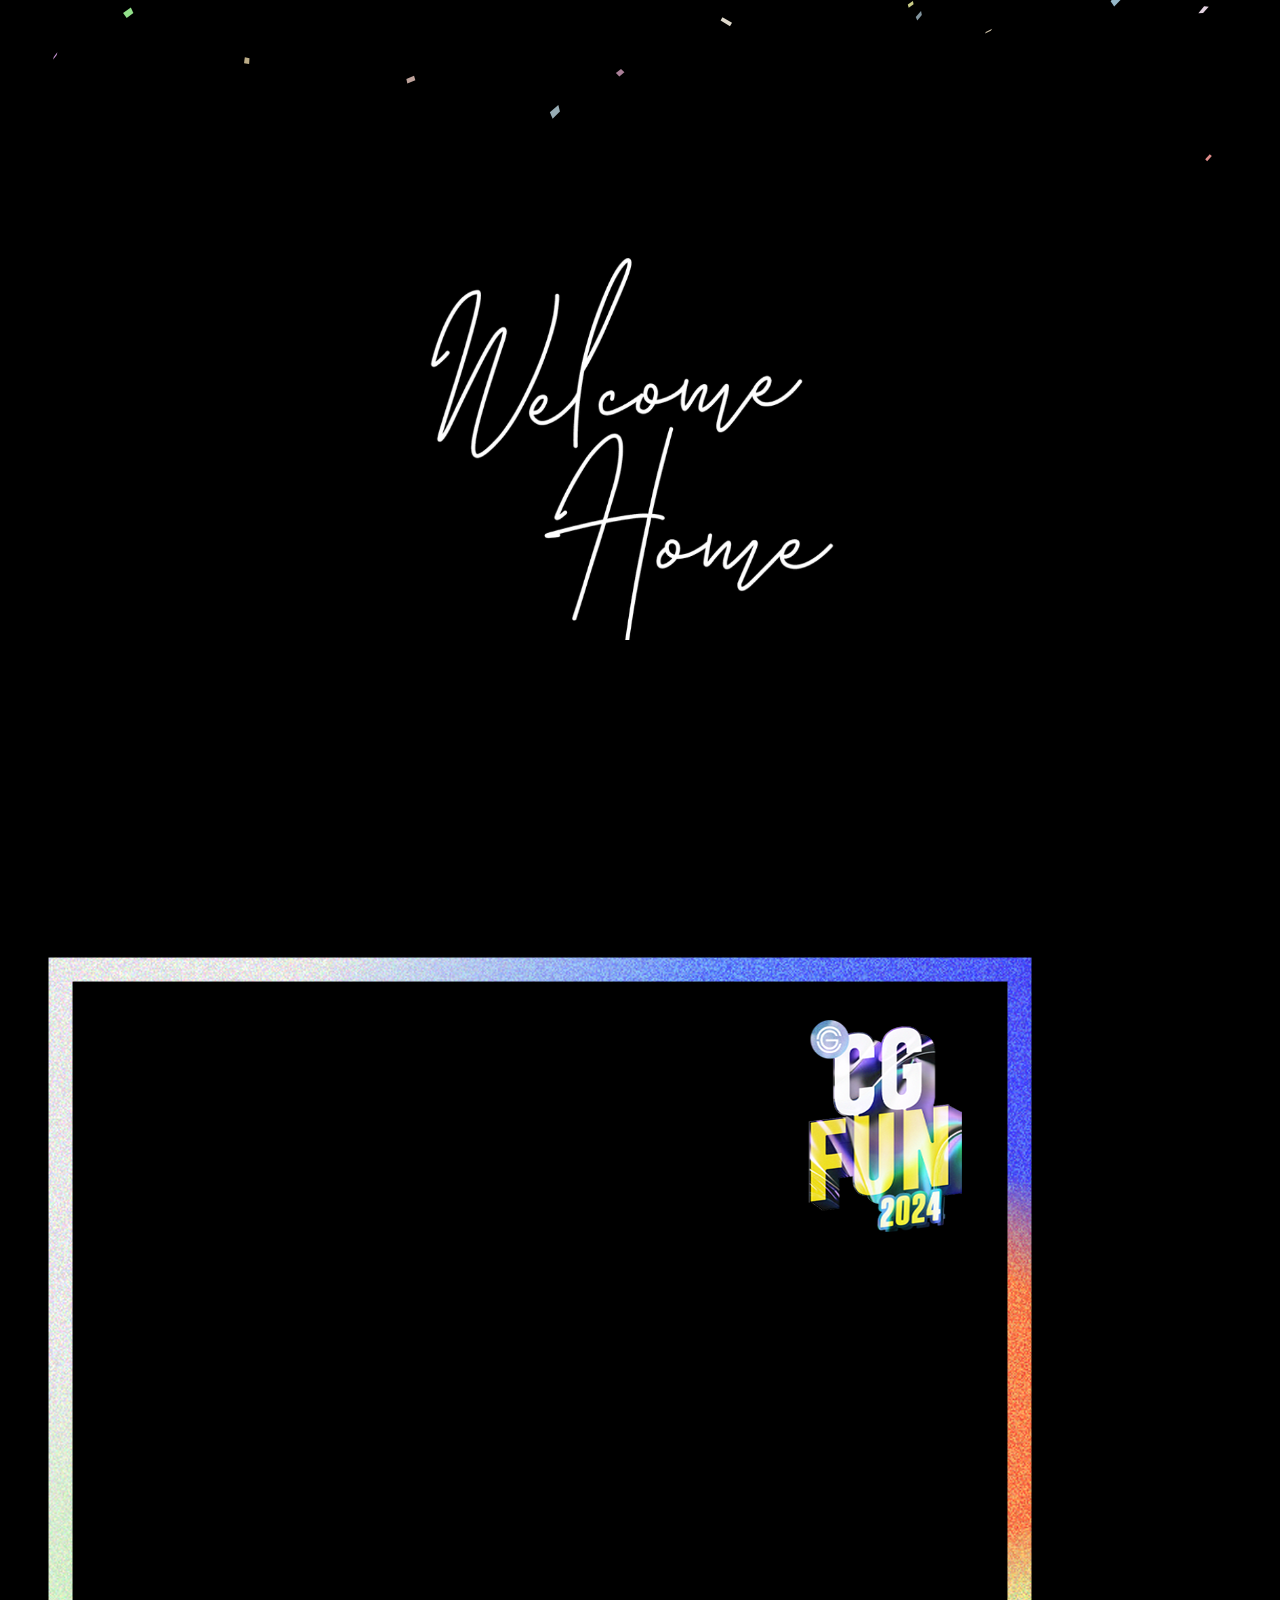
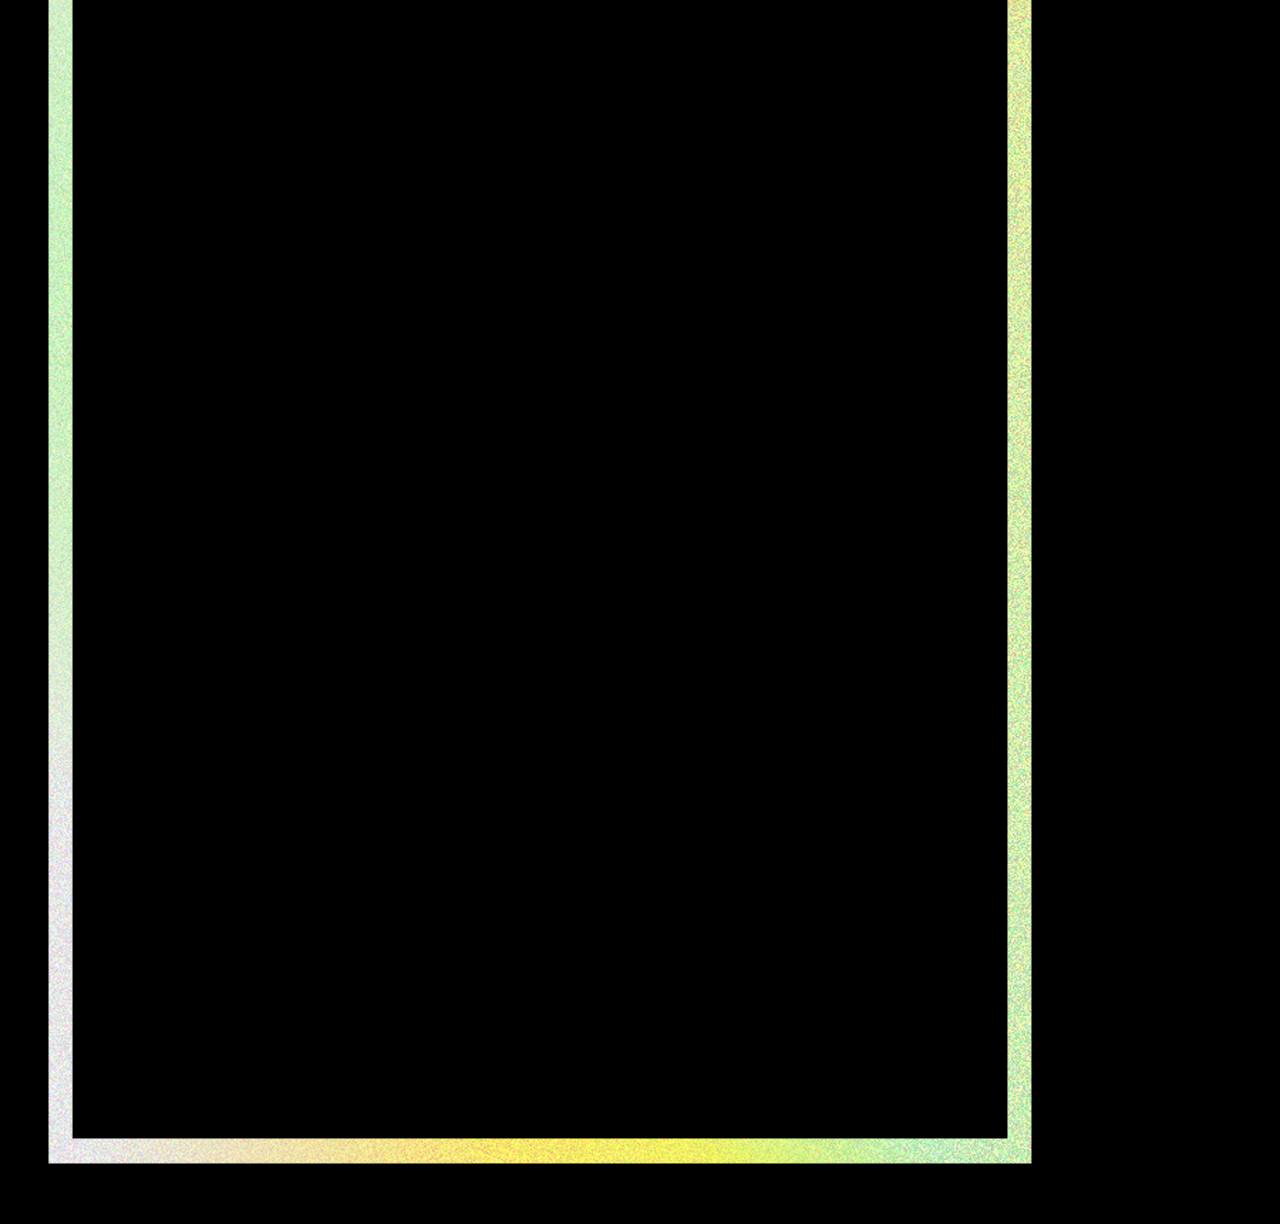
<file: index.html>
<!DOCTYPE html>
<html lang="en">
<head>
    <meta charset="UTF-8">
    <meta name="viewport" content="width=device-width, initial-scale=1.0">
    <link rel="stylesheet" href="./style.css">
    <title>Welcome Home!</title>
</head>
<body>
    <section id="intro">
        <div id="intro-images">
            <img src="Assets/welcome-home.png">
        </div>
    </section>

    <section id="home">
        <div class="home-overlay">
            <img src="Assets/home-overlay.png">
        </div>
    </section>

    <script src="./app.js"></script>
</body>
</html>
</file>
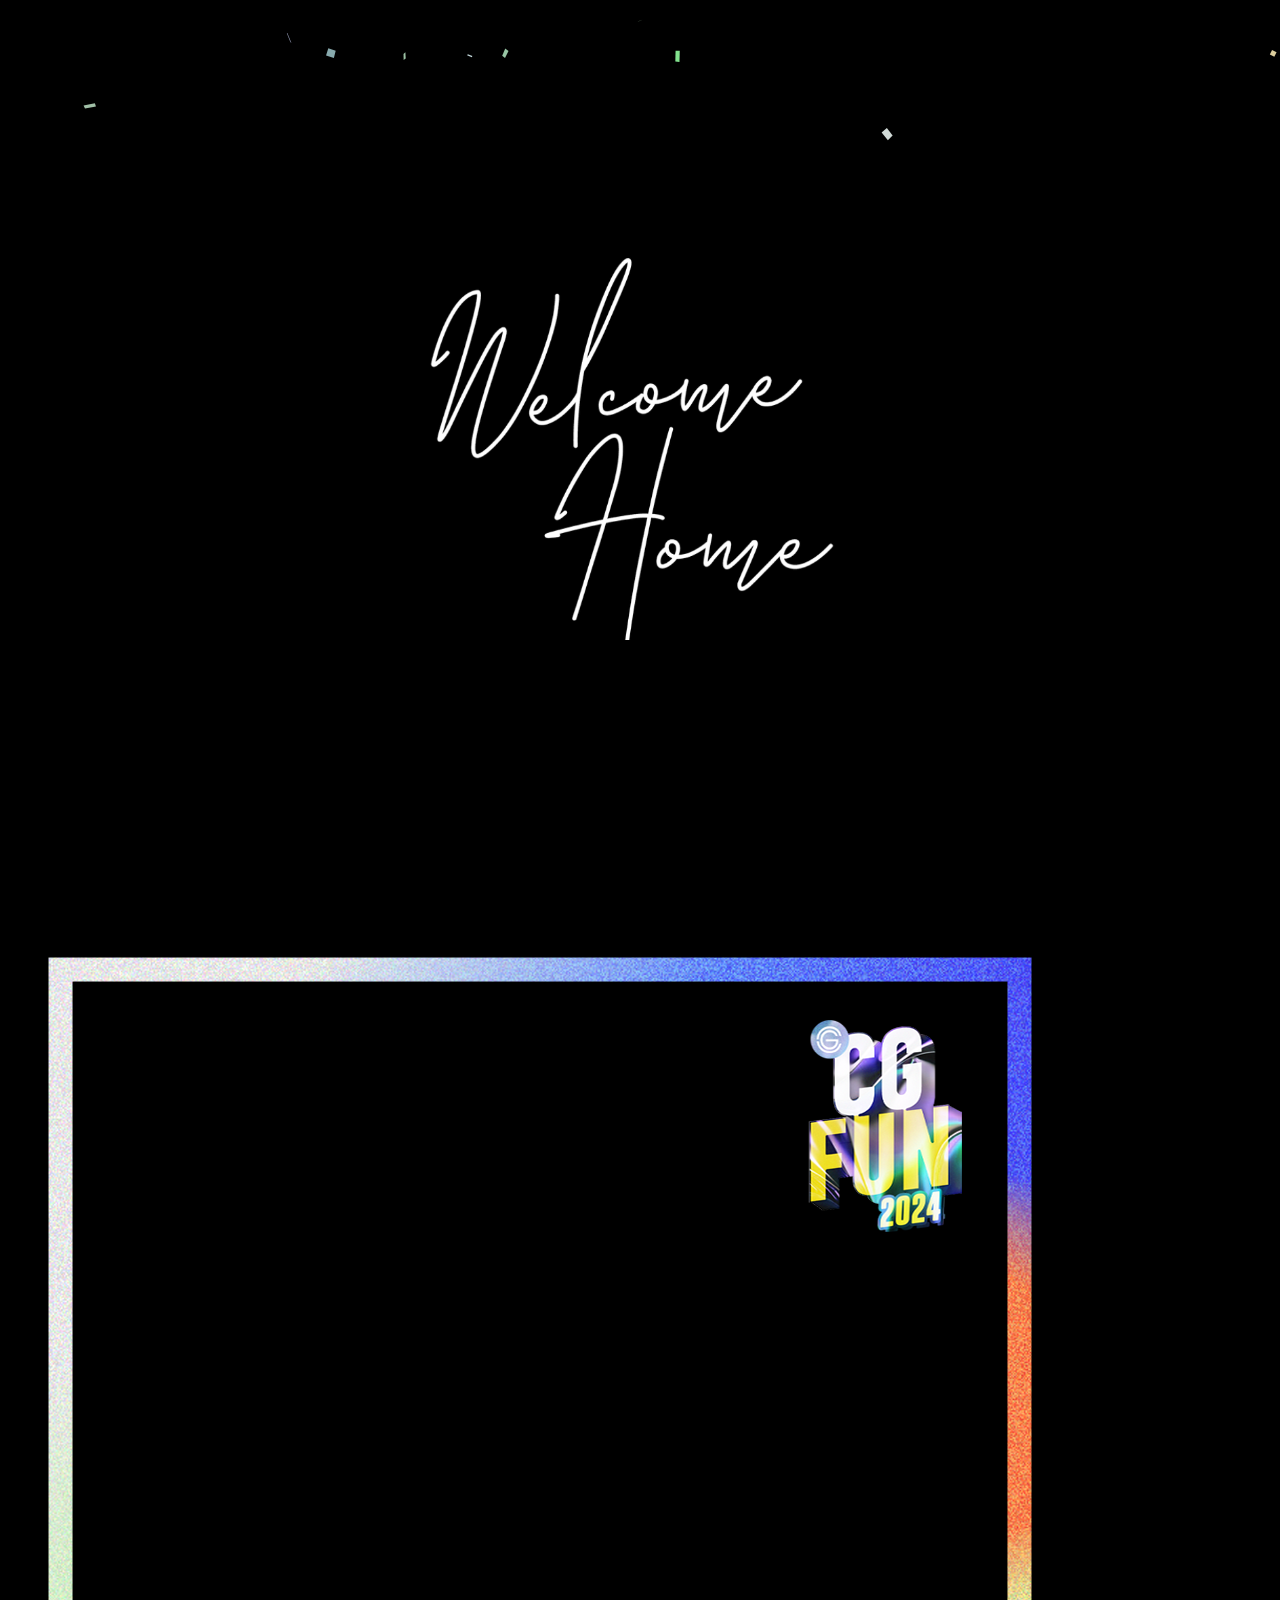
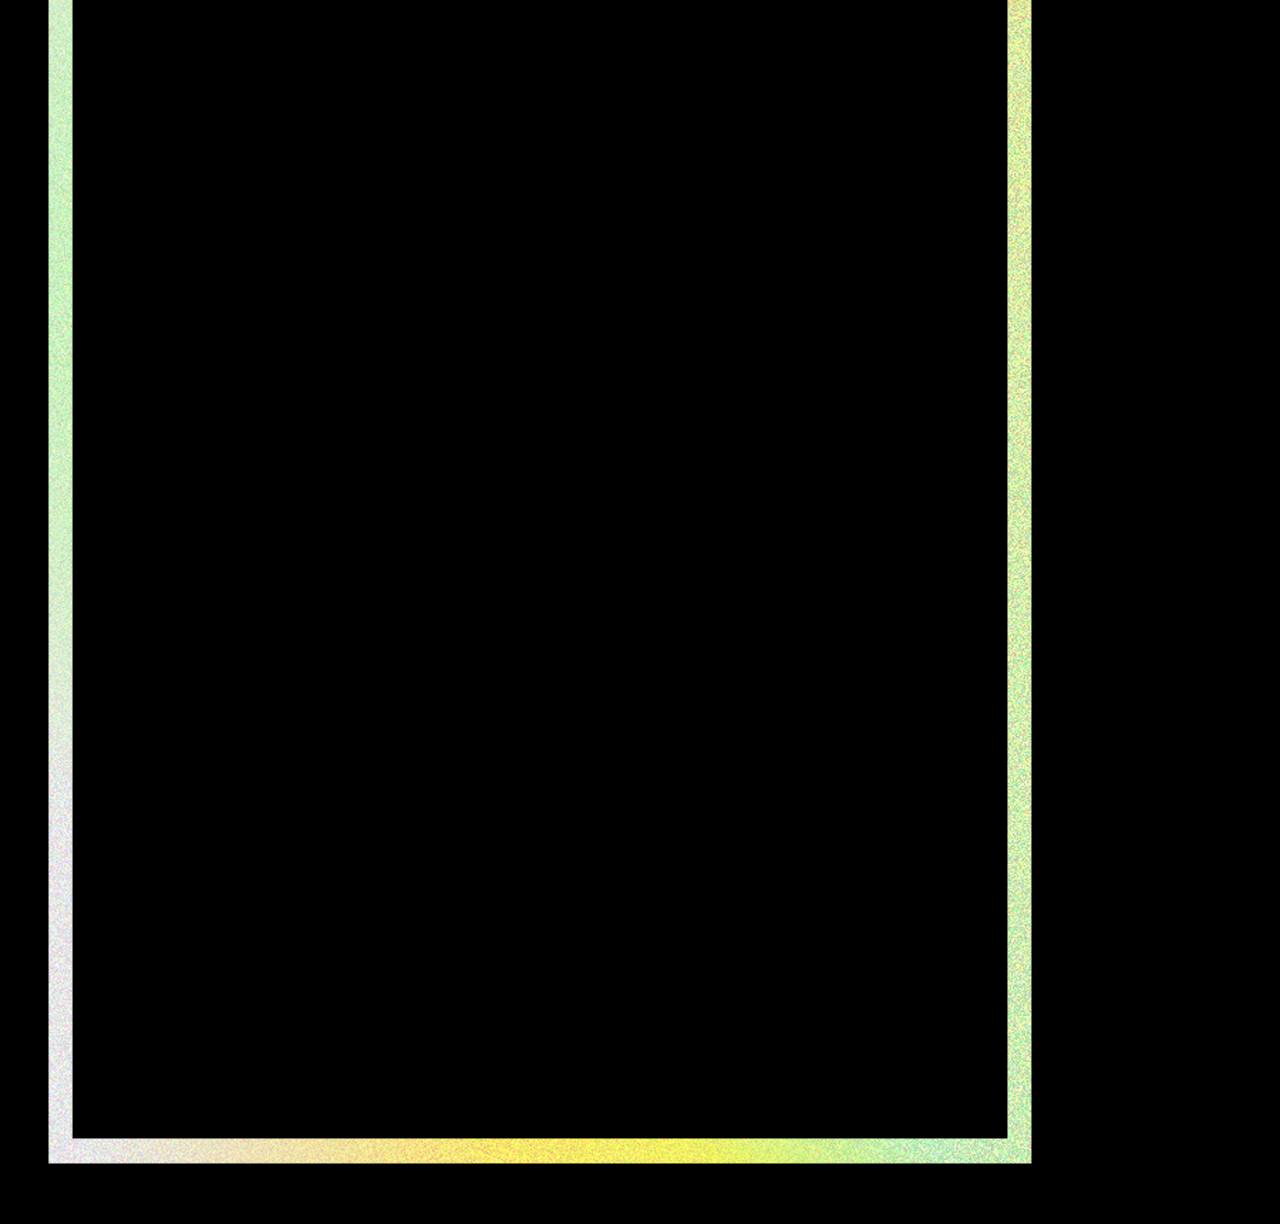
<file: welcome-home.html>
<!DOCTYPE html>
<html lang="en">
<head>
    <meta charset="UTF-8">
    <meta name="viewport" content="width=device-width, initial-scale=1.0">
    <link rel="stylesheet" href="./style.css">
    <title>Welcome Home!</title>
</head>
<body>
    <section id="intro">
        <div id="intro-images">
            <img src="Assets/welcome-home.png">
        </div>
    </section>

    <!-- <div class="container">
        <div class="marquee">
          <ul>
            <li><span class="text">#CGFUN2024 #CGFUN2024 #CGFUN2024 #CGFUN2024 #CGFUN2024</span></li>
          </ul>
          <ul aria-hidden="true">
            <li>
                <li><span class="text">#CGFUN2024 #CGFUN2024 #CGFUN2024 #CGFUN2024 #CGFUN2024</span>
            </li>
          </ul>
        </div>
      </div> -->

    <section id="home">
        <div class="home-overlay">
            <img src="Assets/home-overlay.png">
        </div>
    </section>

    <script src="./app.js"></script>
</body>
</html>
</file>
<file: style.css>
html {
    scroll-behavior: smooth;
    background-color: black;
    font-family: "Nunito Sans", sans-serif;
}

body {
    margin: 0;     
    padding: 0;      
}

#intro {
    height: 100vh;
    display: flex;
    position: relative;
    align-items: center;
    flex-direction: column;
    justify-content: center;
}

#intro img {
    max-width: 35vmax;
    opacity: 1;
    animation: blur 2s ease-out forwards;
    pointer-events: none;
}

@keyframes blur {
    0% {
        filter: blur(5px);
        scale: 0.8;
        opacity: 0;
    }
    100% {
        opacity: 1;
        scale: 1;
        filter: blur(0px);
    }
}

#full-images {
    width: 100%; 
    margin: 0;      
    padding: 0;      
}

#full-images img {
    max-width: 100%;  
    height: auto;    
    display: block;  
    margin: 0 auto;  
    pointer-events: none;
}

/* :root {
    --gap: 2rem;
  } */

/* .marquee {
    overflow: hidden;
    user-select: none;
    display: flex;
    gap: var(--gap);
    transform: rotate(-4deg);
  }
  
  ul {
    list-style: none;
    flex-shrink: 0;
    min-width: 100%;
    display: flex;
    justify-content: space-between;
    align-items: center;
    gap: var(--gap);
    animation: marquee 8s linear infinite;
  }
  
  .text {
    background: white;
    -webkit-background-clip: text;
    -moz-background-clip: text;
    background-clip: text;
    color: transparent;
    font-weight: 400;
    font-size: 2ch;
  }
  
  @keyframes marquee {
    to {
      transform: translateX(calc(-100% - var(--gap)));
    }
  } */
</file>
